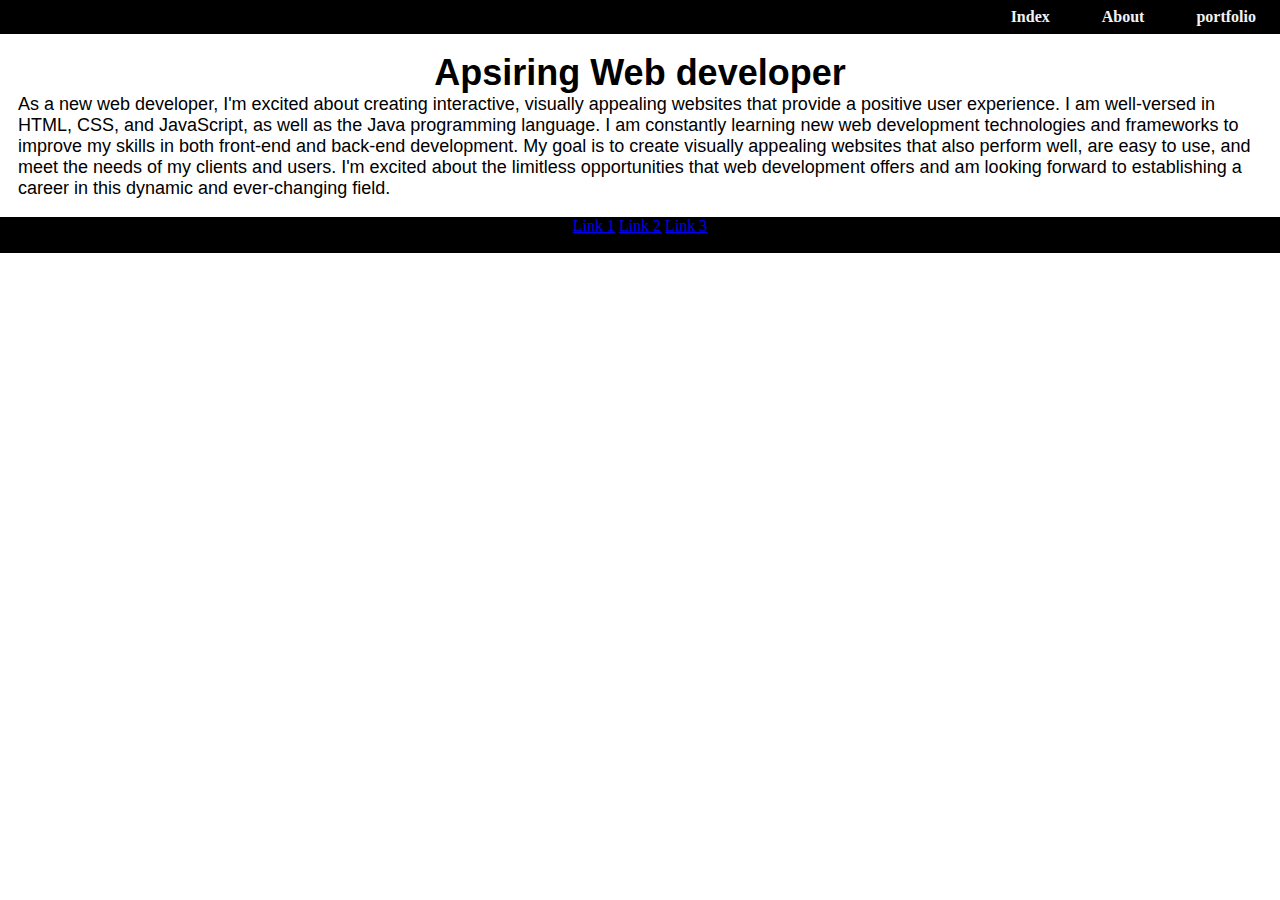
<file: Index.html>
<!DOCTYPE html>
<html lang="en">

<head>
    <meta charset="UTF-8">
    <meta http-equiv="X-UA-Compatible" content="IE=edge">
    <meta name="viewport" content="width=device-width, initial-scale=1.0">
    <link rel="stylesheet" href="style.css">
    <link rel="stylesheet" href="javascript.js">
    <title>Index</title>
</head>

<body>
    <div class="nav">
        <nav>
            <ul>
                <li><a href="Index.html"> Index</a></li>
                <li><a href="about.html"> About</a></li>
                <li><a href="portfolio.html"> portfolio</a></li>
            </ul>
        </nav>
    </div>

    <div class="web-developer-info"> 
        <h1>Apsiring Web developer</h1>
        <p>As a new web developer, I'm excited about creating interactive, visually appealing websites that provide a positive user experience. I am well-versed in HTML, CSS, and JavaScript, as well as the Java programming language. I am constantly learning new web development technologies and frameworks to improve my skills in both front-end and back-end development. My goal is to create visually appealing websites that also perform well, are easy to use, and meet the needs of my clients and users. I'm excited about the limitless opportunities that web development offers and am looking forward to establishing a career in this dynamic and ever-changing field.</p>
    </div>

    <footer class="footer">
        <div>
            <a href="Index.html">Link 1</a>
            <a href="about.html">Link 2</a>
            <a href="portfolio.html">Link 3</a>
        </div>
        <div>
            <p>Copyright © 2023</p>
        </div>
    </footer>


</body>

</html>
</file>
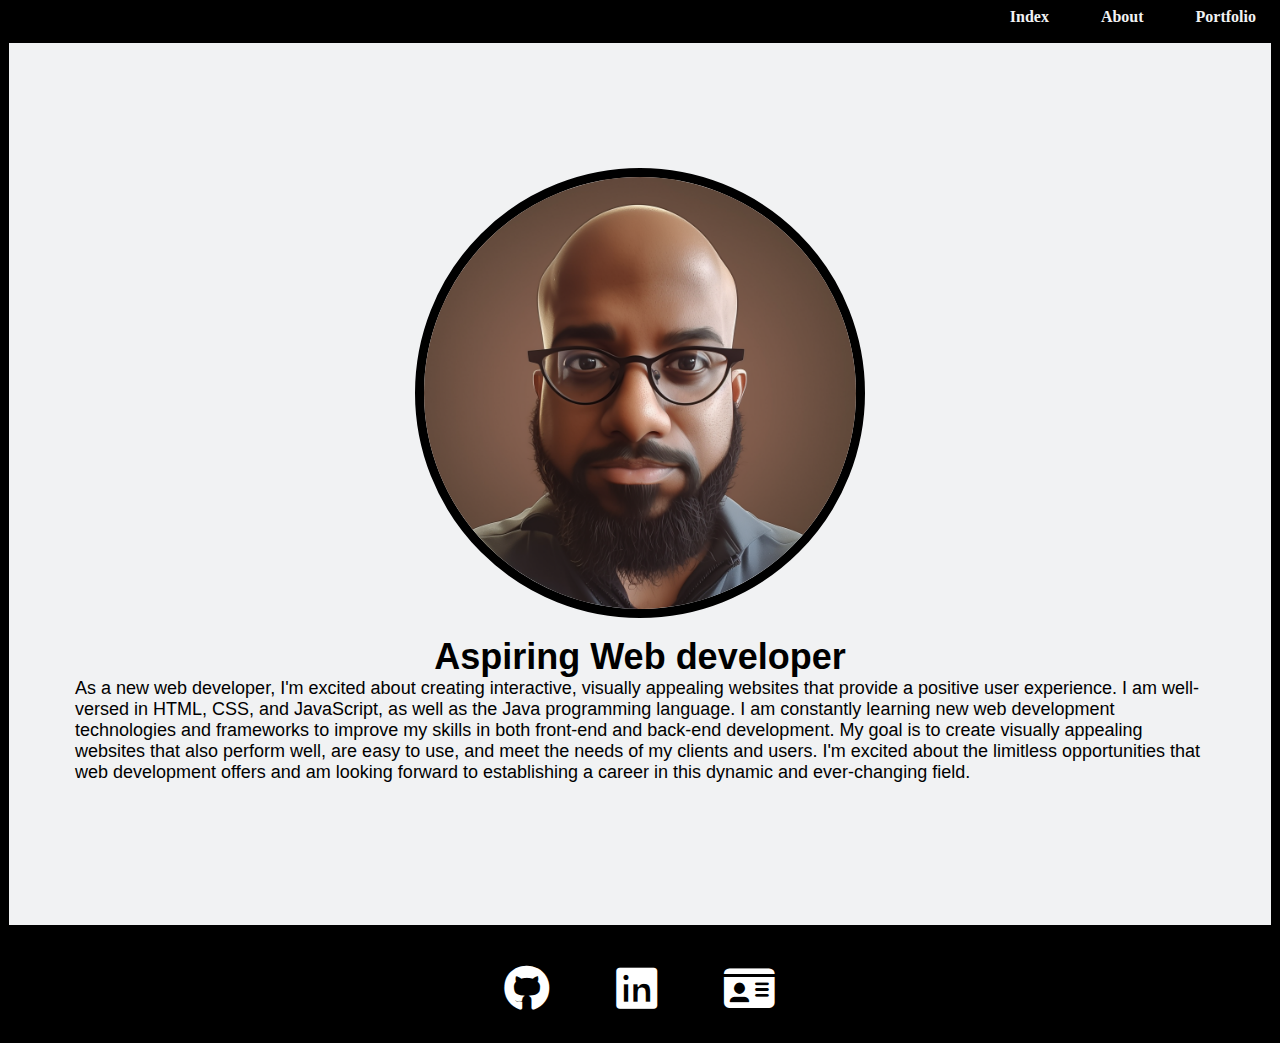
<file: index.html>
<!DOCTYPE html>
<html lang="en">

<head>
    <meta charset="UTF-8">
    <meta http-equiv="X-UA-Compatible" content="IE=edge">
    <meta name="viewport" content="width=device-width, initial-scale=1.0">
    <link rel="stylesheet" href="style.css">
    <link rel="stylesheet" href="https://cdnjs.cloudflare.com/ajax/libs/font-awesome/6.1.0/css/all.min.css" crossorigin="anonymous">
    <link rel="stylesheet" href="javascript.js">

    <title>portfolio</title>
</head>

<body>
    
    <!-- testing -->

    <div class="nav">
        <nav>
            <ul>
                <li><a href="index.html"> Index</a></li>
                <li><a href="about.html"> About</a></li>
                <li><a href="portfolio.html">Portfolio</a></li>
            </ul>
        </nav>
    </div>

    <div class="container">
        <img id="myPhoto" src="MohamedF.png" alt="Photo Realistic Photo Of Mohamed Faki">

        <div class="web-developer-info">
            <h1>Aspiring Web developer</h1>
            <p>As a new web developer, I'm excited about creating interactive, visually appealing websites that provide
                a positive user experience. I am well-versed in HTML, CSS, and JavaScript, as well as the Java
                programming language. I am constantly learning new web development technologies and frameworks to
                improve my skills in both front-end and back-end development. My goal is to create visually appealing
                websites that also perform well, are easy to use, and meet the needs of my clients and users. I'm
                excited about the limitless opportunities that web development offers and am looking forward to
                establishing a career in this dynamic and ever-changing field.</p>
        </div>
    </div>



    <footer class="footer">
        <ul>
            
            <li><a href="https://github.com/MohamedFaki" target="_blank" class="fab fa-github icon"></a></li>
            <li><a href="https://www.linkedin.com/in/mohamed-f-4028b226b/" target="_blank" class="fab fa-linkedin icon"></a></li>
            <li><a href="contact.html" target="_blank" class="fa-solid fa-id-card icon"></a></li>
        </ul>
    </footer>

</body>
</html>
</file>
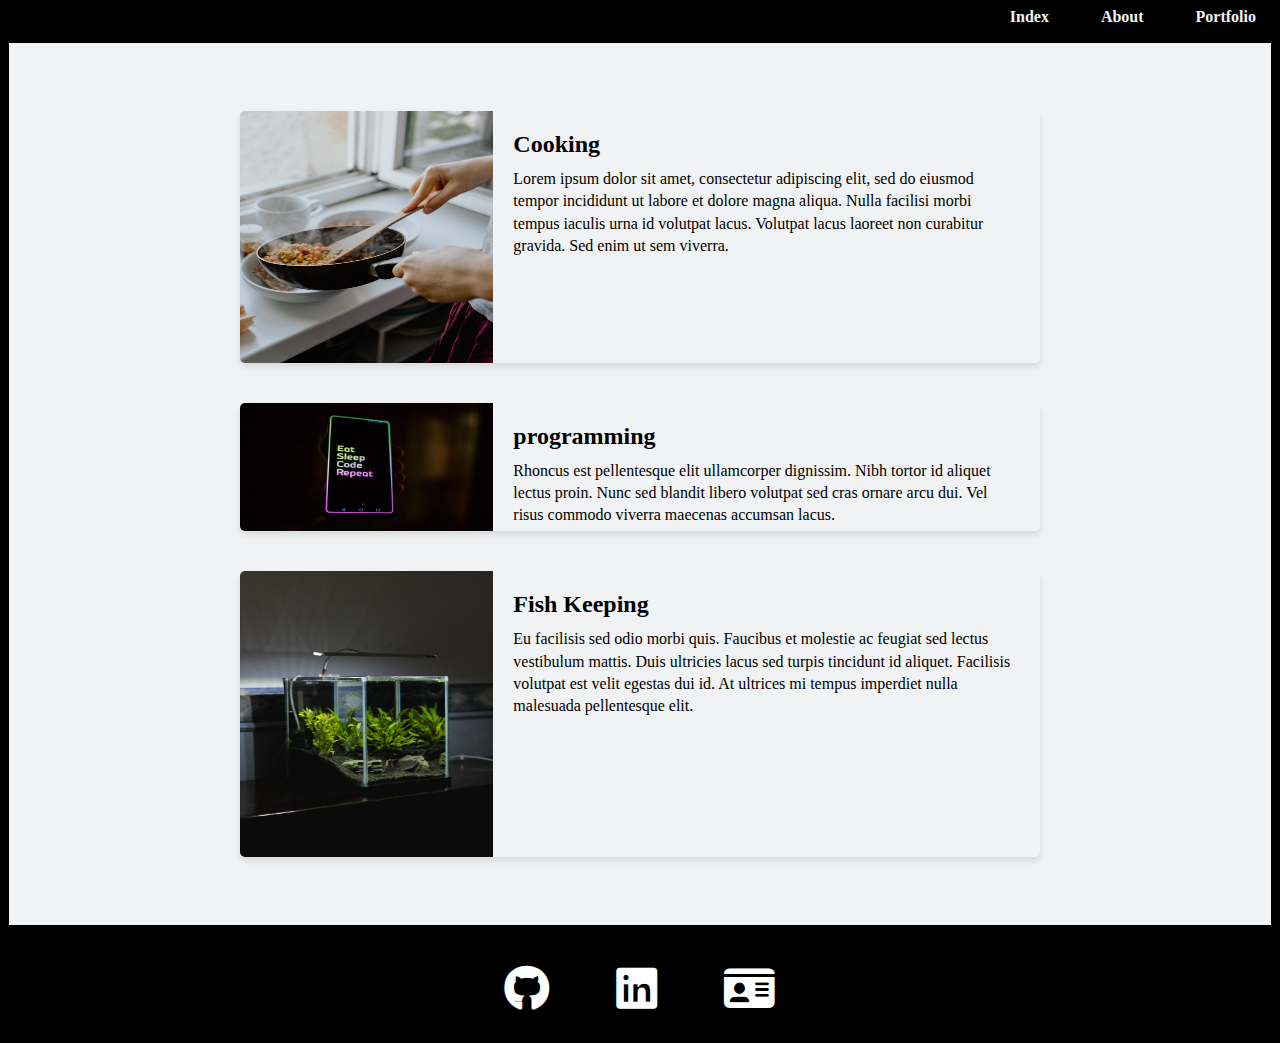
<file: about.html>
<!DOCTYPE html>
<html lang="en">

<head>
    <meta charset="UTF-8">
    <meta http-equiv="X-UA-Compatible" content="IE=edge">
    <meta name="viewport" content="width=device-width, initial-scale=1.0">
    <link rel="stylesheet" href="style.css">
    <link rel="stylesheet" href="https://cdnjs.cloudflare.com/ajax/libs/font-awesome/6.1.0/css/all.min.css" crossorigin="anonymous">
    <script src="javascript.js"></script>

    <title>About</title>
</head>

<body>

    <div class="nav">
        <nav>
            <ul>
                <li><a href="index.html"> Index</a></li>
                <li><a href="about.html"> About</a></li>
                <li><a href="portfolio.html">Portfolio</a></li>
            </ul>
        </nav>
    </div>

    <div class="container">

        <div class="card">
            <div class="cardImage">
                <img src="Cooking.jpg" alt="">

            </div>
            <div class="cardContent">
                <h2>Cooking</h2>
                <p>Lorem ipsum dolor sit amet, consectetur adipiscing elit, sed do eiusmod tempor incididunt ut labore et dolore magna aliqua. Nulla facilisi morbi tempus iaculis urna id volutpat lacus. Volutpat lacus laoreet non curabitur gravida. Sed enim ut sem viverra.</p>
            </div>

        </div>

        <div class="card">
            <div class="cardImage">
                <img src="Programming.jpg" alt="">

            </div>
            <div class="cardContent">
                <h2>programming</h2>
                <p>Rhoncus est pellentesque elit ullamcorper dignissim. Nibh tortor id aliquet lectus proin. Nunc sed blandit libero volutpat sed cras ornare arcu dui. Vel risus commodo viverra maecenas accumsan lacus.</p>
            </div>

        </div>

        <div class="card">
            <div class="cardImage">
                <img src="Fishkeeping.jpg" alt="">

            </div>
            <div class="cardContent">
                <h2>Fish Keeping</h2>
                <p>Eu facilisis sed odio morbi quis. Faucibus et molestie ac feugiat sed lectus vestibulum mattis. Duis ultricies lacus sed turpis tincidunt id aliquet. Facilisis volutpat est velit egestas dui id. At ultrices mi tempus imperdiet nulla malesuada pellentesque elit.</p>
            </div>

        </div>

    </div>



    <footer class="footer">
        <ul>
            
            <li><a href="https://github.com/MohamedFaki" target="_blank" class="fab fa-github icon"></a></li>
            <li><a href="https://www.linkedin.com/in/mohamed-f-4028b226b/" target="_blank" class="fab fa-linkedin icon"></a></li>
            <li><a href="contact.html" target="_blank" class="fa-solid fa-id-card icon"></a></li>
        </ul>
    </footer>

</body>
</html>
</file>
<file: style.css>
* {
    margin: 0rem;
    padding: 0rem;
    box-sizing: border-box;
}

body {
    width: 100%;
    min-height: 100vh;
}


.nav {
    display: flex;
    position: relative;
    flex-direction: row-reverse;
    top: 0;
    position: sticky;
    background-color: #000;
    z-index: 1;
}

.nav li {
    list-style: none;
    display: inline-flex;
    margin: 0rem 1rem;
}

.nav li a {
    padding: .5rem;
    text-decoration: none;
    font-weight: bold;
    color: #f1f2f3;
    transition: all 0.3s ease-in-out;
}

.nav li a:hover {
    background-color: #f1f2f3;
    color: #000;
}

.container {
    position: relative;
    align-items: center;
    justify-content: center;
    box-sizing: border-box;
    flex-direction: column;
    display: flex;
    background-color: #f1f2f3;
    border: 1vmin solid black;
    height: 100vh;
    width: 100%;
    padding: 3rem;
}

.card {
    display: flex;
    margin: 20px auto;
    max-width: 800px;
    box-shadow: 0 4px 6px rgba(0, 0, 0, 0.1);
    border-radius: 5px;
    overflow: hidden;
}



.cardImage {
    flex: 1;
}

.cardImage img {
    width: 100%;
    height: 100%;
}

.cardContent {
    flex: 2;
    padding: 20px;
}

.cardContent h2 {
    margin: 0;
    font-size: 24px;
}

.cardContent p {
    margin-top: 10px;
    font-size: 16px;
    line-height: 1.4;
}

#myPhoto {
    width: 50vmin;
    border-radius: 50%;
    border: 1vmin solid black;
}


.web-developer-info {
    font-size: clamp(2vmin, 3vmin, 100%);
    font-family: 'Roboto', sans-serif;
    display: flex;
    position: relative;
    justify-content: center;
    align-items: center;
    flex-direction: column;
    padding: 2vmin;
    width: 100%;
    padding: 2vmin;

}


.footer {
    display: flex;
    position: relative;
    align-items: center;
    flex-direction: column;
    bottom: 0vmin;
    background-color: black;
}

.footer li {
    list-style: none;
    display: inline-flex;
    margin: 1rem 1rem;
}

.footer li a {
    padding: 1rem;
    text-decoration: none;
    font-weight: bold;
    color: #fff;
    transition: all 0.3s ease-in-out;
}

.footer li a:hover {
    background-color: #444;
    color: #000;
}

.icon { 
    font-size: 5vmin;
}
</file>
